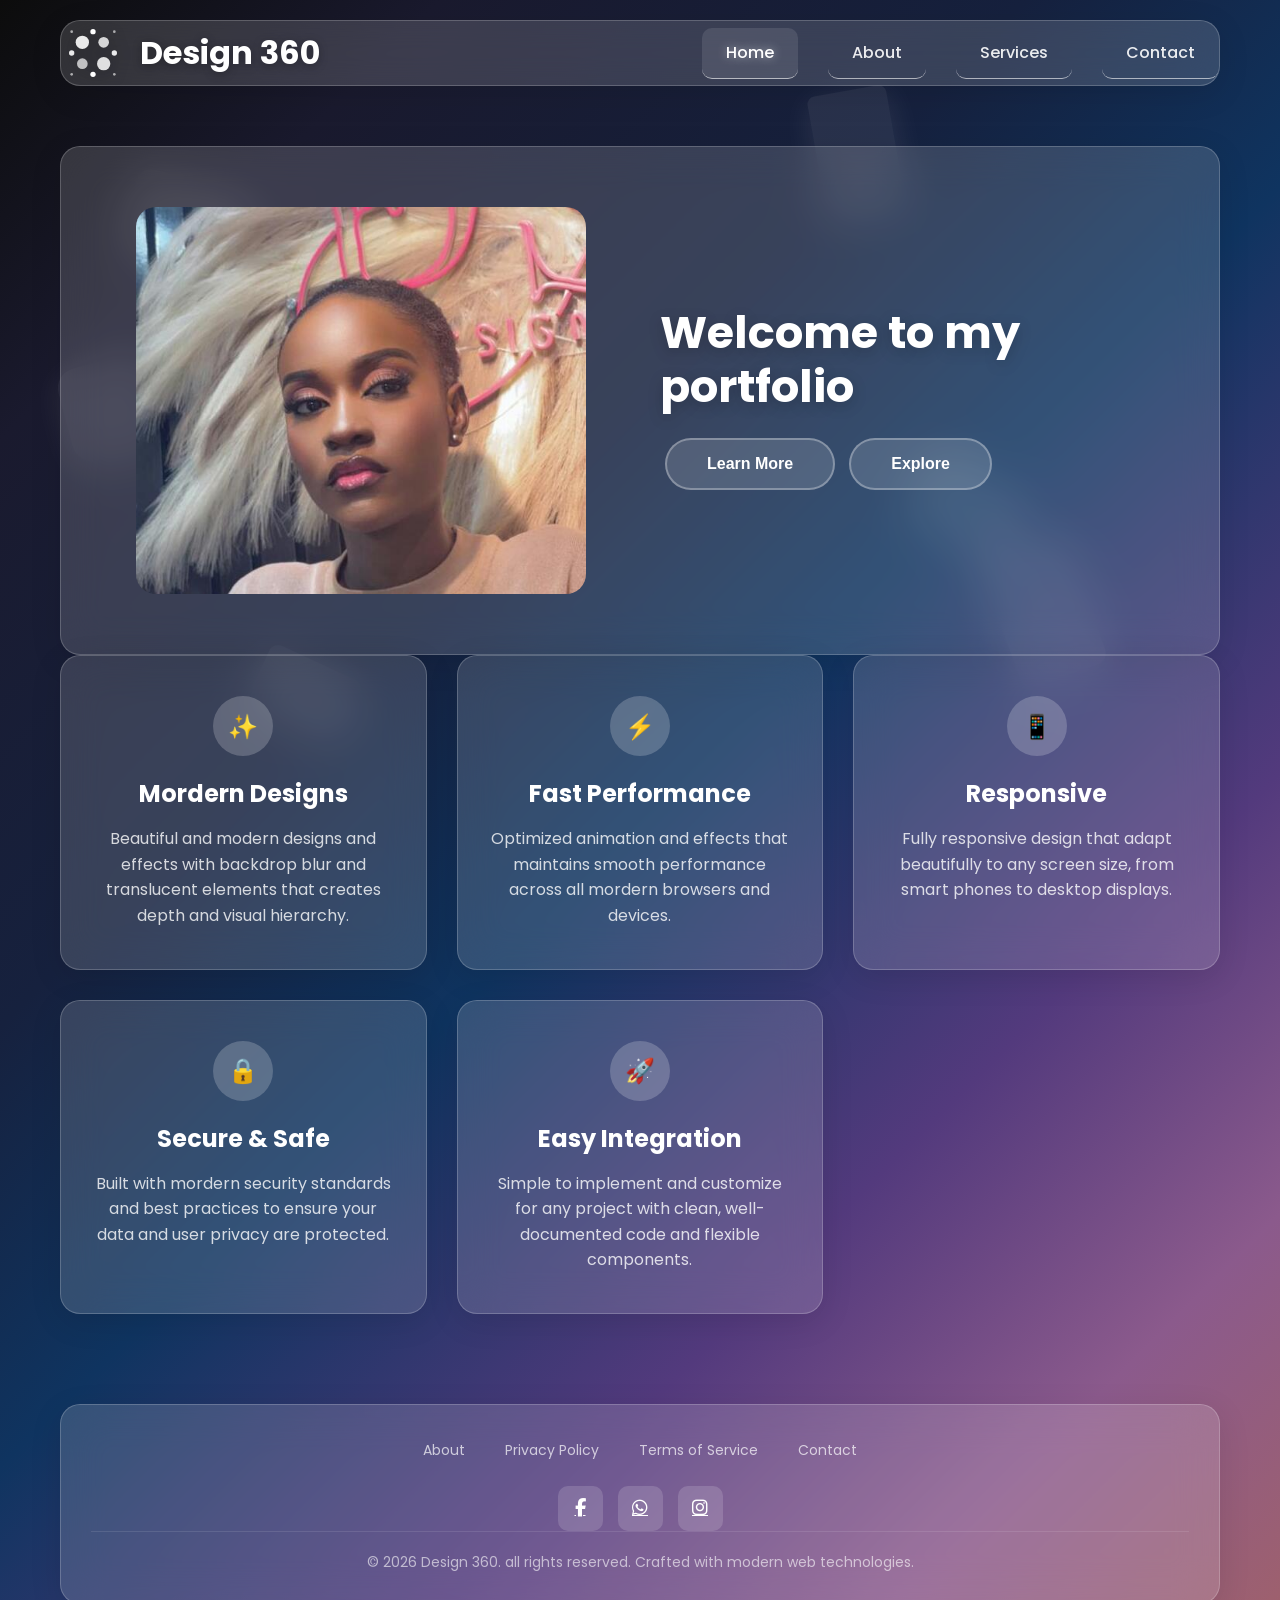
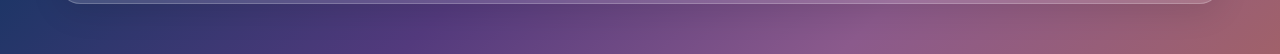
<file: index.html>
<!doctype html>
<html lang="en">
  <head>
    <meta charset="UTF-8" />
    <meta name="viewport" content="width=device-width, initial-scale=1.0" />
    <title>Design 360_portfolio</title>
    <link rel="stylesheet" href="real_portfolio.css" />
    <link
      rel="stylesheet"
      href="https://cdnjs.cloudflare.com/ajax/libs/font-awesome/6.5.0/css/all.min.css"
    />

    <link
      href="https://fonts.googleapis.com/css2?family=Poppins:wght@300;400;600&display=swap"
      rel="stylesheet"
    />

    <!-- <style></style> -->
  </head>
  <body>
    <div class="bg-shapes">
      <div class="shape"></div>
      <div class="shape"></div>
      <div class="shape"></div>
      <div class="shape"></div>
      <div class="shape"></div>
      <div class="shape"></div>
    </div>

    <!-- SINGLE NAVIGATION HEADER -->
    <header>
      <div class="container">
        <nav class="glass">
          <div class="logo" onclick="showPage('home')">
            <div class="logo-icon">
              <svg
                viewBox="0 0 48 48"
                fill="white"
                xmlns="http://www.w3.org/2000/svg"
              >
                <!-- Grid of circles with varying sizes -->
                <circle cx="16" cy="16" r="5" opacity="0.9" />
                <circle cx="32" cy="16" r="4" opacity="0.8" />
                <circle cx="16" cy="32" r="4" opacity="0.7" />
                <circle cx="32" cy="32" r="5" opacity="0.85" />
                <!-- Small accent dots -->
                <circle cx="24" cy="8" r="2" opacity="1" />
                <circle cx="8" cy="24" r="2" opacity="0.9" />
                <circle cx="40" cy="24" r="2" opacity="0.9" />
                <circle cx="24" cy="40" r="2" opacity="1" />
                <!-- Tiny corner dots -->
                <circle cx="8" cy="8" r="1" opacity="0.6" />
                <circle cx="40" cy="8" r="1" opacity="0.6" />
                <circle cx="8" cy="40" r="1" opacity="0.6" />
                <circle cx="40" cy="40" r="1" opacity="0.6" />
              </svg>
            </div>
            <span>Design 360</span>
          </div>
          <div class="menu-toggle" onclick="toggleMenu()">☰</div>
          <div class="nav-links">
            <a
              href="javascript: void(0)"
              onclick="showPage('home')"
              class="active"
              >Home</a
            >
            <a href="#" onclick="showPage('about')">About</a>
            <a href="#" onclick="showPage('services')">Services</a>
            <a href="#" onclick="showPage('contact')">Contact</a>
          </div>
        </nav>
      </div>
    </header>

    <!-- HOME PAGE -->
    <div id="home" class="page active">
      <div class="container">
        <div class="content-wrapper">
          <section class="hero glass fade-in">
            <div class="hero-image">
              <img
                src="./images/Ucpic-Copy.jpeg"
                alt="Portfoilo preview design"
              />
            </div>
            <div class="hero-content">
              <h1>Welcome to my portfolio</h1>

              <a href="#" class="cta-button" onclick="showPage('about')"
                >Learn More</a
              >
              <a href="#" class="cta-button" onclick="showPage('services')"
                >Explore</a
              >
            </div>
          </section>

          <section class="features">
            <div class="feature-card glass">
              <div class="feature-icon">✨</div>
              <h3>Mordern Designs</h3>
              <p>
                Beautiful and modern designs and effects with backdrop blur and
                translucent elements that creates depth and visual hierarchy.
              </p>
            </div>

            <div class="feature-card glass">
              <div class="feature-icon">⚡</div>
              <h3>Fast Performance</h3>
              <p>
                Optimized animation and effects that maintains smooth
                performance across all mordern browsers and devices.
              </p>
            </div>

            <div class="feature-card glass">
              <div class="feature-icon">📱</div>
              <h3>Responsive</h3>
              <p>
                Fully responsive design that adapt beautifully to any screen
                size, from smart phones to desktop displays.
              </p>
            </div>

            <div class="feature-card glass">
              <div class="feature-icon">🔒</div>
              <h3>Secure & Safe</h3>
              <p>
                Built with mordern security standards and best practices to
                ensure your data and user privacy are protected.
              </p>
            </div>

            <div class="feature-card glass">
              <div class="feature-icon">🚀</div>
              <h3>Easy Integration</h3>
              <p>
                Simple to implement and customize for any project with clean,
                well-documented code and flexible components.
              </p>
            </div>
          </section>
        </div>
      </div>
    </div>

    <!-- ABOUT PAGE -->
    <div id="about" class="page">
      <div class="container">
        <div class="content-wrapper">
          <section class="about-content fade-in">
            <div class="about-text glass">
              <h2>About My Vision</h2>
              <p>
                I believe in creating digital experiences that feels natural and
                intuitive. My design philosophy combines transparency, depth and
                subtle animations to create interfaces that users love to
                interact with.
              </p>
              <p>
                My goal is to build web applications that seamlessly combine aesthetic beauty with technical excellence. I focus on creating clean, accessible, and high-performing digital products designed with user behavior in mind.
Currently honing my skills at WAO Tech Academy, I am a full-stack minded web developer. On the frontend, I utilize HTML, CSS, and JavaScript to create fluid, unique layouts. On the backend, I leverage the power of Python and Django to build reliable, secure server-side logic and database structures.
              </p>
              <p>
I believe that a great digital product must be both beautiful to look at and powerful to use. I bring dedication, authenticity, and a strict standard for quality to every project I undertake.
              </p>
              <p>
                On the frontend, I utilize HTML, CSS, and JavaScript to create fluid, unique layouts. On the backend, I leverage the power of Python and Django to build reliable, secure server-side logic and database structures.
I believe that a great digital product must be both beautiful to look at and powerful to use. I bring dedication, authenticity, and a strict standard for quality to every project I undertake.
              </p>
            </div>
            <div class="stats">
              <div class="stat-card glass">
                <div class="stat-number">100%</div>
                <div class="stat-label">Unique</div>
              </div>
              <div class="stat-card glass">
                <div class="stat-number">1000%</div>
                <div class="stat-label">Authentic and Reliable</div>
              </div>
              <div class="stat-card glass">
                <div class="stat-number">3</div>
                <div class="stat-label">Months Experince</div>
              </div>
            </div>
          </section>
        </div>
      </div>
    </div>

    <!-- SERVICE PAGE -->
    <div id="services" class="page">
      <div class="container">
        <div class="content-wrapper">
          <section class="hero glass">
            <h1>My Services</h1>
            <p>
              Comprehensive design and development solutions tailored to your
              needs
            </p>
          </section>

          <section class="services-grid fade-in">
            <div class="service-card glass">
              <div class="service-header">
                <div class="service-icon">🎨</div>
                <h3>UI/UX Design</h3>
              </div>
              <p>
                At Design 360, we create stunning user interface with modern
                design principles, focusing on usability and aesthetic appeal.
              </p>
              <ul class="service-features">
                <li>User Research</li>
                <li>Visual Design & Branding</li>
                <li>Responsive Designs</li>
              </ul>
            </div>

            <div class="service-card glass">
              <div class="service-header">
                <div class="service-icon">💻</div>
                <h3>Web Development</h3>
              </div>
              <p>
                We build Fast, Secure and Scalable websites. Using the latest
                web technologies and best practices.
              </p>
              <ul class="service-features">
                <li>Frontend Development</li>
                <li>Backend Integration</li>
                <li>Performance Optimization</li>
              </ul>
            </div>
          </section>
        </div>
      </div>
    </div>

    <!-- CONTACT PAGE -->
    <div id="contact" class="page">
      <div class="container">
        <div class="content-wrapper">
          <section class="contact-grid">
            <div class="contact-form glass">
              <h2>Get In Touch</h2>
              <form>
                <div class="form-group">
                  <label for="name">Full Name</label>
                  <input
                    type="text"
                    id="name"
                    name="name"
                    placeholder="Enter your full name"
                    required
                  />
                </div>
                <div class="form-group">
                  <label for="email">Email Address</label>
                  <input
                    type="email"
                    id="email"
                    name="email"
                    placeholder="Enter your email"
                    required
                  />
                </div>
                <div class="form-group">
                  <label for="subject">Subject</label>
                  <input
                    type="text"
                    id="subject"
                    name="subject"
                    placeholder="What's this about?"
                  />
                </div>
                <div class="form-group">
                  <label for="message">Message</label>
                  <textarea
                    id="message"
                    name="message"
                    placeholder="Tell us about your project."
                    required
                  ></textarea>
                </div>
                <button type="submit" class="cta-button">Send Message</button>
              </form>
            </div>

            <div class="contact-info glass">
              <h2>Contact Information</h2>

              <div class="contact-item">
                <div class="contact-item-icon">📧</div>
                <div class="contact-item-text">
                  <h4>Email</h4>
                  <p>
                    <a href="mailto:uchechukwuogbonnaya58@gmail.com">
                      uchechukwuogbonnaya58@gmail.com
                    </a>
                  </p>
                </div>
              </div>

              <div class="contact-item">
                <div class="contact-item-icon">📞</div>
                <div class="contact-item-text">
                  <h4>Phone</h4>
                  <p>
                    <a href="tel:+2349042397080"> +2349042397080 </a>
                  </p>
                </div>
              </div>

              <div class="contact-item">
                <div class="contact-item-icon">🕒</div>
                <div class="contact-item-text">
                  <h4>Business Hours</h4>
                  <p>Mon-Fri: 9am-6pm<br />Sat-Sun: 10am-4pm</p>
                </div>
              </div>
            </div>
          </section>
        </div>
      </div>
    </div>

    <!-- SINGLE FOOTER -->

    <div id="footer">
      <div class="container">
        <footer class="glass">
          <div class="footer-content">
            <div class="footer-links">
              <a href="#" onclick="showPage('about')">About</a>
              <a href="privacy.html" onclick="showPage('privacy policy')"
                >Privacy Policy</a
              >
              <a href="terms.html" onclick="showPage('terms of service')"
                >Terms of Service</a
              >
              <a href="#" onclick="showPage('contact')">Contact</a>
            </div>
            <div class="social-network">
              <ul class="social-icons">
                <li>
                  <a href="https://fb.com/EstherOgbonnaya"
                    ><i class="fab fa-facebook-f"></i
                  ></a>
                </li>
                <li>
                  <a href="https://wa.me/+2349042397080">
                    <i class="fab fa-whatsapp"></i>
                  </a>
                </li>
                <li>
                  <a href="https://instagram.com/uchechukwuogbonnaya58"
                    ><i class="fab fa-instagram"></i>
                  </a>
                </li>
              </ul>
            </div>
            <div class="copyright">
              &copy; 2026 Design 360. all rights reserved. Crafted with modern
              web technologies.
            </div>
          </div>
        </footer>
      </div>
    </div>
    <script src="real_portfolio.js"></script>
  </body>
</html>
</file>
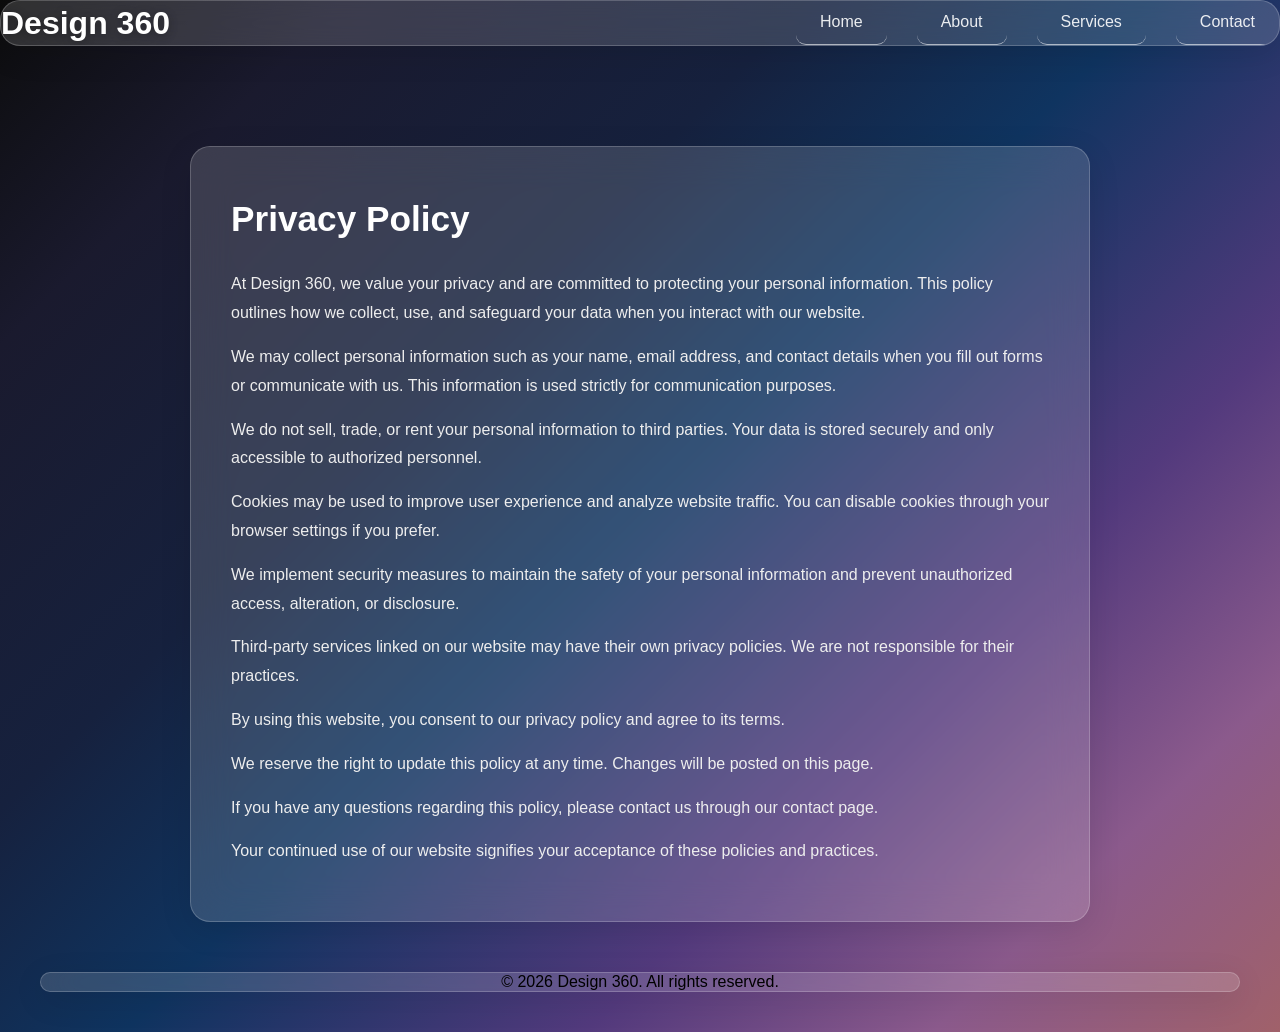
<file: privacy.html>
<!doctype html>
<html lang="en">
  <head>
    <meta charset="UTF-8" />
    <meta name="viewport" content="width=device-width, initial-scale=1.0" />
    <title>Privacy Policy</title>
    <link rel="stylesheet" href="real_portfolio.css" />
  </head>
  <body>
    <nav class="glass">
      <div class="logo">Design 360</div>

      <div class="nav-links">
        <a href="index.html">Home</a>
        <a href="index.html#about">About</a>
        <a href="index.html#services">Services</a>
        <a href="index.html#contact">Contact</a>
      </div>
    </nav>
    <div class="container">
      <section class="glass legal-page fade-in">
        <h1>Privacy Policy</h1>

        <p class="fade-in">
          At Design 360, we value your privacy and are committed to protecting
          your personal information. This policy outlines how we collect, use,
          and safeguard your data when you interact with our website.
        </p>

        <p>
          We may collect personal information such as your name, email address,
          and contact details when you fill out forms or communicate with us.
          This information is used strictly for communication purposes.
        </p>

        <p class="fade-in">
          We do not sell, trade, or rent your personal information to third
          parties. Your data is stored securely and only accessible to
          authorized personnel.
        </p>

        <p>
          Cookies may be used to improve user experience and analyze website
          traffic. You can disable cookies through your browser settings if you
          prefer.
        </p>

        <p class="fade-in">
          We implement security measures to maintain the safety of your personal
          information and prevent unauthorized access, alteration, or
          disclosure.
        </p>

        <p>
          Third-party services linked on our website may have their own privacy
          policies. We are not responsible for their practices.
        </p>

        <p class="fade-in">
          By using this website, you consent to our privacy policy and agree to
          its terms.
        </p>

        <p>
          We reserve the right to update this policy at any time. Changes will
          be posted on this page.
        </p>

        <p class="fade-in">
          If you have any questions regarding this policy, please contact us
          through our contact page.
        </p>

        <p>
          Your continued use of our website signifies your acceptance of these
          policies and practices.
        </p>
      </section>
    </div>
    <footer class="glass" style="margin: 40px">
      <p style="text-align: center">© 2026 Design 360. All rights reserved.</p>
    </footer>
    <script src="real_portfolio.js"></script>
  </body>
</html>
</file>
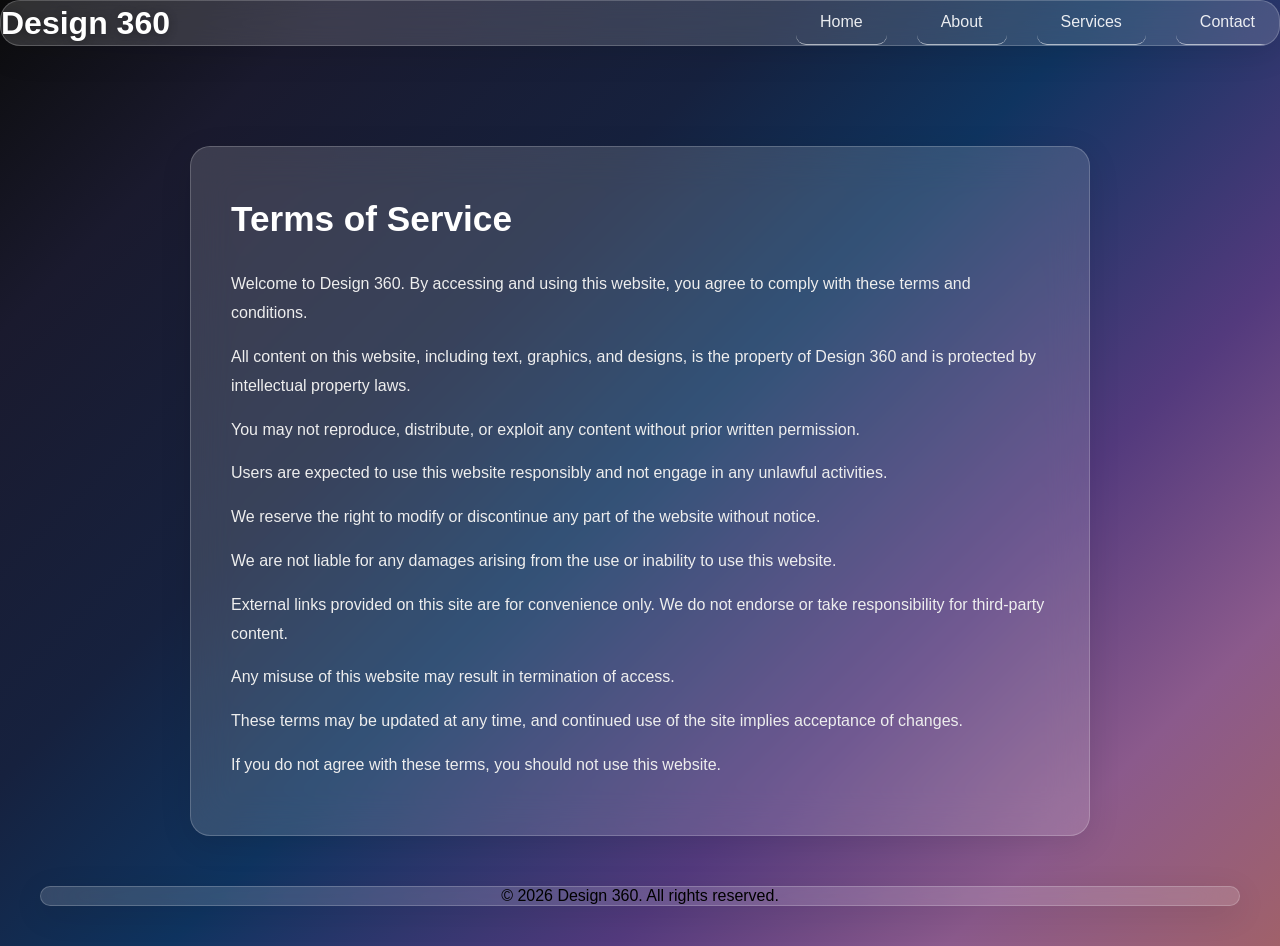
<file: terms.html>
<!doctype html>
<html lang="en">
  <head>
    <meta charset="UTF-8" />
    <meta name="viewport" content="width=device-width, initial-scale=1.0" />
    <title>Terms of Service</title>
    <link rel="stylesheet" href="real_portfolio.css" />
  </head>
  <body>
    <nav class="glass">
      <div class="logo">Design 360</div>

      <div class="nav-links">
        <a href="index.html">Home</a>
        <a href="index.html#about">About</a>
        <a href="index.html#services">Services</a>
        <a href="index.html#contact">Contact</a>
      </div>
    </nav>
    <div class="container">
      <section class="glass legal-page fade-in">
        <h1>Terms of Service</h1>

        <p class="fade-in">
          Welcome to Design 360. By accessing and using this website, you agree
          to comply with these terms and conditions.
        </p>

        <p>
          All content on this website, including text, graphics, and designs, is
          the property of Design 360 and is protected by intellectual property
          laws.
        </p>

        <p class="fade-in">
          You may not reproduce, distribute, or exploit any content without
          prior written permission.
        </p>

        <p>
          Users are expected to use this website responsibly and not engage in
          any unlawful activities.
        </p>

        <p class="fade-in">
          We reserve the right to modify or discontinue any part of the website
          without notice.
        </p>

        <p>
          We are not liable for any damages arising from the use or inability to
          use this website.
        </p>

        <p class="fade-in">
          External links provided on this site are for convenience only. We do
          not endorse or take responsibility for third-party content.
        </p>

        <p>Any misuse of this website may result in termination of access.</p>

        <p class="fade-in">
          These terms may be updated at any time, and continued use of the site
          implies acceptance of changes.
        </p>

        <p>
          If you do not agree with these terms, you should not use this website.
        </p>
      </section>
    </div>
    <footer class="glass" style="margin: 40px">
      <p style="text-align: center">© 2026 Design 360. All rights reserved.</p>
    </footer>
    <script src="real_portfolio.js"></script>
  </body>
</html>
</file>
<file: real_portfolio.css>
@charset "utf-8";
/* Real_portfolio */

* {
  margin: 0;
  padding: 0;
  box-sizing: border-box;
}
button[type="submit"] {
  font-family: inherit;
  font-size: 16px;
}

body {
  font-family: "Poppins", sans-serif;
  background: linear-gradient(
    135deg,
    #0c0c0c 0%,
    #1a1a2e 15%,
    #16213e 35%,
    #0f3460 50%,
    #533a7d 70%,
    #8b5a8c 85%,
    #a0616a 100%
  );
  min-height: 100vh;
  overflow-x: hidden;
}
/* Animated background elements */
.bg-shapes {
  position: fixed;
  top: 0;
  left: 0;
  width: 100%;
  height: 100%;
  z-index: -1;
  overflow: hidden;
}
.shape {
  position: absolute;
  background: rgba(255, 255, 255, 0.08);
  animation: float 6s ease-in-out infinite;
  box-shadow: 0 8px 32px rgba(255, 255, 255, 0.1);
}
.shape:nth-child(1) {
  width: 120px;
  height: 80px;
  border-radius: 15px;
  top: 20%;
  left: 10%;
  animation-delay: 0s;
  transform: rotate(15deg);
}
.shape:nth-child(2) {
  width: 90px;
  height: 140px;
  border-radius: 12px;
  top: 60%;
  right: 15%;
  animation-delay: 2s;
  transform: rotate(-20deg);
}
.shape:nth-child(3) {
  width: 100px;
  height: 60px;
  border-radius: 10px;
  bottom: 20%;
  left: 20%;
  animation-delay: 4s;
  transform: rotate(25deg);
}
.shape:nth-child(4) {
  width: 80px;
  height: 120px;
  border-radius: 8px;
  top: 10%;
  right: 30%;
  animation-delay: 1s;
  transform: rotate(-10deg);
}
.shape:nth-child(5) {
  width: 110px;
  height: 70px;
  border-radius: 14px;
  bottom: 40%;
  right: 20%;
  animation-delay: 3s;
  transform: rotate(30deg);
}
.shape:nth-child(6) {
  width: 95px;
  height: 95px;
  border-radius: 20px;
  top: 40%;
  left: 5%;
  animation-delay: 5s;
  transform: rotate(-15deg);
}
@keyframes float {
  0%,
  100% {
    transform: translateY(0px) rotate(var(--start-rotation, 0deg));
  }
  50% {
    transform: translateY(-20px)
      rotate(calc(var(--start-rotation, 0deg) + 180deg));
  }
}
/* Glass container styles */
.glass {
  -webkit-backdrop-filter: blur(20px);
  background: rgba(255, 255, 255, 0.15);
  backdrop-filter: blur(20px);
  border: 1px solid rgba(255, 255, 255, 0.2);
  border-radius: 20px;
  box-shadow: 0 8px 32px rgba(0, 0, 0, 0.1);
  transition: all 0.3s ease;
  position: relative;
  overflow: hidden;
}
.glass:hover {
  background: rgba(255, 255, 255, 0.2);
  transform: translateY(-5px);
  box-shadow: 0 15px 45px rgba(0, 0, 0, 0.15);
}
/* Header styles */
header {
  padding: 20px;
}
.container {
  /* max-width: 1200px;
  margin: 0 auto;
  padding: 0 20px; */

  width: 100%;
  max-width: 1200px;
  margin: 0 auto;
  padding: 0 20px;
}
/* Navigation styles */
nav {
  /* display: flex;
  justify-content: space-between;
  align-items: center;
  padding: 30px 45px;
  flex-wrap: wrap; */

  flex-direction: row;
  display: flex;
  justify-content: space-between;
  align-items: center;
}
.logo {
  font-size: 32px;
  font-weight: bold;
  color: white;
  text-shadow: 0 2px 10px rgba(0, 0, 0, 0.3);
  display: flex;
  align-items: center;
  gap: 15px;
  cursor: pointer;
}
.logo-icon {
  width: 64px;
  height: 64px;
  display: flex;
  align-items: center;
  justify-content: center;
}
.logo-icon svg {
  width: 100%;
  height: 100%;
  filter: drop-shadow(0 2px 8px rgba(0, 0, 0, 0.3));
  transition: all 0.3s ease;
}
.logo:hover .logo-icon svg {
  transform: scale(1.1) translateY(-2px);
  filter: drop-shadow(0 4px 12px rgba(255, 255, 255, 0.4));
}
.nav-links {
  display: flex;
  gap: 30px;
}
.nav-links a {
  color: rgba(255, 255, 255, 0.9);
  text-decoration: none;
  font-weight: 500;
  transition: all 0.3s ease;
  padding: 12px 24px 13px 24px;
  border-radius: 10px;
  cursor: pointer;
  font-size: 16px;
  border-bottom: 1px solid rgba(255, 255, 255, 0.6);
}
.nav-links a:hover,
.nav-links a.active {
  color: white;
  background: rgba(255, 255, 255, 0.1);
  text-shadow: 0 0 10px rgba(255, 255, 255, 0.5);
}
/* Page system */
.page {
  display: none;
  min-height: 100vh;
  padding: 40px 20px 20px;
}
.page.active {
  display: block;
}
/* Content wrapper to contain page content */
.content-wrapper {
  min-height: calc(100vh - 300px);
}
/* Home page styles */

/* display: grid;
  grid-template-columns: repeat(auto-fit, minmax(300px, 1fr));
  gap: 40px;
  align-items: center;
  padding: 60px 40px;
  margin-bottom: 40px; */

/* display: flex;
  align-items: center;
  justify-content: space-between;
  gap: 50px;
  padding: 60px 40px;
  margin-bottom: 40px;
  flex-wrap: wrap; */

/* display: grid;
  grid-template-columns: repeat(auto-fit, minmax(280px, 1fr));
  gap: 30px;
  padding: 40px 20px;
} */
.hero {
  display: grid;
  grid-template-columns: 1fr 1fr; /* Desktop layout */
  gap: 40px;
  align-items: center;
  padding: 60px 40px;
}
.hero-image {
  border: none;
  outline: none;
  flex: 1;
  width: 100%;
  display: flex;
  justify-content: center;
  align-items: center;
  overflow: visible;
}
.hero-image img {
  /* width: 100%;
  max-width: 440px;
  height: auto;
  border-radius: 20px;
  box-shadow: 0 15px 35px rgba(0, 0, 0, 0.2); */
  /* .hero-image img { */
  /* width: 100%;
  height: auto;
  max-width: 100%;
  object-fit: contain; */

  /* width: 100%;
  max-width: 300px;
  height: auto;
  object-fit: contain;
  border-radius: 20px; */
  width: 100%;
  max-width: 450px; /* controls size on desktop */
  height: auto;
  border-radius: 20px;
}

.hero-content {
  flex: 1;
  min-width: 300px;
  text-align: left;
}
.hero h1 {
  font-size: 2.8rem;
  color: white;
  margin-bottom: 20px;
  text-shadow: 0 4px 15px rgba(0, 0, 0, 0.2);
  line-height: 1.2;
}
.hero p {
  font-size: 1.2rem;
  color: rgba(255, 255, 255, 0.9);
  margin-bottom: 30px;
  line-height: 1.6;
}
.cta-button {
  display: inline-block;
  padding: 15px 40px;
  margin: 5px;
  background: rgba(255, 255, 255, 0.141);
  color: white;
  text-decoration: none;
  border-radius: 50px;
  font-weight: 600;
  font-family: "Segoe UI", Tahoma, Geneva, Verdana, sans-serif;
  transition: all 0.3s ease;
  border: 2px solid rgba(255, 255, 255, 0.3);
  cursor: pointer;
}
.cta-button:hover {
  background: rgba(255, 255, 255, 0.3);
  transform: translateY(-3px);
  box-shadow: 0 10px 25px rgba(255, 255, 255, 0.2);
}
button[type="submit"] {
  font-family: inherit;
  font-size: 16px;
}
.features {
  display: grid;
  grid-template-columns: repeat(auto-fit, minmax(300px, 1fr));
  gap: 30px;
  margin-bottom: 40px;
}
.feature-card {
  padding: 40px 30px;
  text-align: center;
  color: white;
}
.feature-icon {
  width: 60px;
  height: 60px;
  margin: 0 auto 20px;
  background: rgba(255, 255, 255, 0.2);
  border-radius: 50%;
  display: flex;
  align-items: center;
  justify-content: center;
  font-size: 24px;
}
.feature-card h3 {
  font-size: 1.5rem;
  margin-bottom: 15px;
  color: white;
}
.feature-card p {
  color: rgba(255, 255, 255, 0.8);
  line-height: 1.6;
}
/* About page styles */
.about-content {
  display: grid;
  grid-template-columns: 1fr 1fr;
  gap: 40px;
  margin-bottom: 40px;
  align-items: center;
}
.about-text {
  padding: 40px;
  color: white;
}
.about-text h2 {
  font-size: 2.5rem;
  margin-bottom: 20px;
  text-shadow: 0 2px 10px rgba(0, 0, 0, 0.3);
}
.about-text p {
  font-size: 1.1rem;
  line-height: 1.8;
  color: rgba(255, 255, 255, 0.9);
  margin-bottom: 20px;
}
.stats {
  display: grid;
  grid-template-columns: repeat(auto-fit, minmax(200px, 1fr));
  gap: 30px;
  margin-bottom: 60px;
}
.stat-card {
  text-align: center;
  padding: 30px;
  color: white;
}
.stat-number {
  font-size: 3rem;
  font-weight: bold;
  color: white;
  text-shadow: 0 2px 10px rgba(0, 0, 0, 0.3);
}
.stat-label {
  font-size: 1.1rem;
  color: rgba(255, 255, 255, 0.8);
  margin-top: 10px;
}
/* Services page styles */
.services-grid {
  display: grid;
  grid-template-columns: repeat(auto-fit, minmax(350px, 1fr));
  gap: 30px;
  margin-bottom: 40px;
}
.service-card {
  padding: 40px 30px;
  color: white;
  text-align: left;
}
.service-header {
  display: flex;
  align-items: center;
  margin-bottom: 20px;
}
.service-icon {
  width: 50px;
  height: 50px;
  background: rgba(255, 255, 255, 0.2);
  border-radius: 10px;
  display: flex;
  align-items: center;
  justify-content: center;
  font-size: 20px;
  margin-right: 15px;
}
.service-card h3 {
  font-size: 1.4rem;
  color: white;
}
.service-card p {
  color: rgba(255, 255, 255, 0.8);
  line-height: 1.6;
  margin-bottom: 20px;
}
.service-features {
  list-style: none;
}
.service-features li {
  color: rgba(255, 255, 255, 0.7);
  margin-bottom: 8px;
  padding-left: 20px;
  position: relative;
}
.service-features li:before {
  content: "✓";
  position: absolute;
  left: 0;
  color: rgba(255, 255, 255, 0.9);
}
/* Contact page styles */
.contact-grid {
  display: grid;
  grid-template-columns: 1fr 1fr;
  gap: 40px;
  margin-bottom: 40px;
}
@media (max-width: 768px) {
  .contact-grid {
    grid-template-columns: 1fr;
    gap: 20px;
  }
}
.contact-map-section {
  margin-top: 40px;
}
.contact-form {
  padding: 40px;
}
.contact-form h2 {
  color: white;
  font-size: 2rem;
  margin-bottom: 30px;
  text-shadow: 0 2px 10px rgba(0, 0, 0, 0.3);
}
.form-group {
  margin-bottom: 20px;
}
.form-group label {
  display: block;
  color: rgba(255, 255, 255, 0.9);
  margin-bottom: 8px;
  font-weight: 500;
}
.form-group input,
.form-group textarea {
  width: 100%;
  min-width: 0;
  padding: 12px;
  background: rgba(255, 255, 255, 0.1);
  border: 1px solid rgba(255, 255, 255, 0.2);
  border-radius: 10px;
  color: white;
  font-size: 16px;
  font-family: "Segoe UI", Tahoma, Geneva, Verdana, sans-serif;
  backdrop-filter: blur(10px);
  transition: all 0.3s ease;
}
.form-group input:focus,
.form-group textarea:focus {
  outline: none;
  background: rgba(255, 255, 255, 0.15);
  border-color: rgba(255, 255, 255, 0.4);
  box-shadow: 0 0 20px rgba(255, 255, 255, 0.1);
}
.form-group input::placeholder,
.form-group textarea::placeholder {
  color: rgba(255, 255, 255, 0.6);
}
.form-group textarea {
  height: 120px;
  resize: vertical;
  line-height: 1.5;
}
.contact-info {
  padding: 40px;
  color: white;
}
.contact-info a {
  color: inherit; /* keeps your design */
  text-decoration: none;
}

.contact-info a:hover {
  text-decoration: underline;
}
.contact-info h2 {
  font-size: 2rem;
  margin-bottom: 30px;
  text-shadow: 0 2px 10px rgba(0, 0, 0, 0.3);
}
.contact-item {
  display: flex;
  align-items: center;
  margin-bottom: 25px;
}
.contact-item-icon {
  width: 40px;
  height: 40px;
  background: rgba(255, 255, 255, 0.2);
  border-radius: 10px;
  display: flex;
  align-items: center;
  justify-content: center;
  margin-right: 15px;
  font-size: 18px;
}
.contact-item-text h4 {
  color: white;
  margin-bottom: 5px;
}
.contact-item-text p {
  color: rgba(255, 255, 255, 0.8);
}
@media (max-width: 768px) {
  .contact-form,
  .contact-info {
    width: 100%;
    padding: 20px;
  }
}
/* Footer styles */
#footer {
  margin-top: 60px;
  padding: 30px 0;
}
.footer-content {
  padding: 30px;
  text-align: center;
  color: rgba(255, 255, 255, 0.8);
}
.footer-links {
  display: flex;
  justify-content: center;
  align-items: center;
  flex-wrap: wrap;
  gap: 20px;
  text-align: center;
  margin-bottom: 20px;
}
.footer-links a {
  white-space: nowrap;
  color: rgba(255, 255, 255, 0.7);
  text-decoration: none;
  font-size: 14px;
  transition: color 0.3s ease;
  padding: 5px 10px;
}
.footer-links a:hover {
  color: white;
  text-decoration: underline;
  text-shadow: 0 0 10px rgba(255, 255, 255, 0.5);
}
.footer-content.social-network {
display: flex;
  justify-content: center;
  gap: 15px;
  padding: 0;
  list-style: none;
  /* margin-top: 60px; */
}
.footer-content .social-network ul li {
  width: 45px;
  height: 45px;
  /* margin: 0; */
}
.footer-content .social-network ul {
  display: flex;
  justify-content: center;
  align-items: center;
  gap: 15px;
  list-style: none; /* removes dots */
  padding: 0;
  margin: 0;
}
.footer-content .social-network ul li a {
    display: flex;
  width: 100%;
  height: 100%;
  justify-content: center;
  align-items: center;
  /* line-height: 40px; */
  background: rgba(255, 255, 255, 0.15);
    border-radius: 10px;
  color: white;
  font-size:18px;
  /* font-size: 14px; */
  transition: all 0.3s ease;
}
.footer-content .social-network ul li a:hover {
  background: rgba(255, 255, 255, 0.3);
  /* color: white; */
  transform: translateY(-5px);
  box-shadow: 0 0 10px rgba(255, 255, 255, 0.4);
}
.copyright {
  font-size: 14px;
  color: rgba(255, 255, 255, 0.6);
  border-top: 1px solid rgba(255, 255, 255, 0.1);
  padding-top: 20px;
}
.copyright a {
  color: rgba(255, 255, 255, 0.6);
  text-decoration: none;
}
/* Responsive design */
@media (max-width: 1024px) {
  .team-grid {
    grid-template-columns: repeat(2, 1fr);
  }
}
@media (max-width: 768px) {
  /* Adjust padding for mobile */
  .page {
    padding: 30px 20px 20px;
  }
  .content-wrapper {
    min-height: auto;
  }
  /* .hero {
    grid-template-columns: 1fr;
    text-align: center;
    gap: 20px;
  }
  .hero-content {
    text-align: center;
  }
  .hero h1 {
    font-size: 2.5rem; */
  @media (max-width: 768px) {
    .hero {
      grid-template-columns: 1fr; /* stack on mobile */
      text-align: center;
      padding: 30px 20px;
    }

    .hero h1 {
      font-size: 2rem;
    }

    .hero p {
      font-size: 1rem;
    }

    .hero-image img {
      max-width: 100%;
    }

    nav {
      flex-direction: column;
      gap: 15px;
    }

    .contact-grid,
    .about-content {
      grid-template-columns: 1fr;
    }
  }
  .hero {
    grid-template-columns: 1fr;
    text-align: center;
    padding: 30px 15px;
  }

  .hero h1 {
    font-size: 2rem;
    line-height: 1.3;
  }

  .hero p {
    font-size: 1rem;
  }

  .hero-image img {
    max-width: 100%;
    border-radius: 15px;
  }

  nav {
    flex-direction: column;
    gap: 20px;
    padding: 20px 30px;
  }
  /* .nav-links {
    gap: 15px;
    justify-content: center;
    flex-direction: column;
    align-items: center;
  }
  .nav-links a {
    display: block;
    text-align: center;
    width: 100%;
    max-width: 200px;
    font-size: 14px;
    padding: 10px 20px;
  } */
  .nav-links {
    display: none;
    flex-direction: column;
    width: 100%;
    margin-top: 10px;
    background: rgba(0, 0, 0, 0.2);
    padding: 10px;
    border-radius: 10px;
  }

  .nav-links.active {
    display: flex;
  }
  .about-content,
  .content-grid {
    grid-template-columns: 1fr;
  }
  .services-grid {
    grid-template-columns: 1fr;
  }
  .footer-links {
    gap: 15px;
    flex-direction: column;
  }
  .footer-links a {
    font-size: 13px;
    display: block;
    text-align: center;
  }
  button[type="submit"] {
    width: 100%;
  }
  .logo-icon {
    width: 40px;
    height: 40px;
  }
  .logo {
    font-size: 22px;
  }
}
.menu-toggle {
  display: none;
  font-size: 28px;
  color: white;
  cursor: pointer;
}

@media (max-width: 768px) {
  .menu-toggle {
    display: block;
  }

  .nav-links {
    display: none;
    flex-direction: column;
    width: 100%;
  }

  .nav-links.active {
    display: flex;
  }
}
img {
  max-width: 100%;
  height: auto;
  display: block;
}

html {
  scroll-behavior: smooth;
}
.service-card:hover,
.feature-card:hover {
  transform: translateY(-8px) scale(1.02);
}
@media (max-width: 768px) {
  .hero {
    flex-direction: column;
    text-align: center;
  }

  .hero-image img {
    max-width: 300px;
  }
}
img {
  border: none !important;
}
/* Existing mobile styles */

/* ADD THIS BELOW */
@media (max-width: 480px) {
  .hero h1 {
    font-size: 1.6rem;
  }

  .cta-button {
    padding: 10px 18px;
    font-size: 14px;
  }
}
@media (max-width: 480px) {
  .hero h1 {
    font-size: 1.6rem;
  }

  .hero p {
    font-size: 0.9rem;
  }

  .cta-button {
    padding: 12px 20px;
    font-size: 14px;
  }

  .logo {
    font-size: 18px;
  }
}
@media (max-width: 480px) {
  .contact-form h2,
  .contact-info h2 {
    font-size: 1.5rem;
    text-align: center;
  }

  .form-group input,
  .form-group textarea {
    font-size: 14px;
    padding: 10px;
  }

  .contact-item {
    flex-direction: column;
    align-items: flex-start;
  }
}
/* Desktop styles */

/* Tablet */
@media (max-width: 1024px) {
}

/* Mobile */
@media (max-width: 768px) {
}

/* Small phones */
@media (max-width: 480px) {
}
@media (max-width: 480px) {
  .footer-links {
    flex-direction: column; /* stack vertically */
    gap: 10px;
  }

  .footer-links a {
    font-size: 14px;
  }
}
.legal-page {
  color: white;
  max-width: 900px;
  margin: 100px auto 50px;
  padding: 40px;
  line-height: 1.8;
}

.legal-page h1 {
  font-size: 2.2rem;
  margin-bottom: 20px;
}

.legal-page p {
  margin-bottom: 15px;
  font-size: 1rem;
  color: #eee;
}
@media (max-width: 768px) {
  .legal-page {
    margin: 80px 20px;
    padding: 25px;
  }

  .legal-page h1 {
    font-size: 1.8rem;
  }
}
/* SCROLL ANIMATION BASE */
/* .fade-in {
  opacity: 0;
  transform: translateY(40px);
  transition: all 0.8s ease;
}

/* WHEN ACTIVE */
.fade-in.active {
  opacity: 1;
  transform: translateY(0);
}
*/ .fade-in {
  opacity: 1; /* fallback */
  transform: translateY(0);
  transition: all 0.8s ease;
}

.fade-in:not(.active) {
  opacity: 0;
  transform: translateY(40px);
}
</file>
